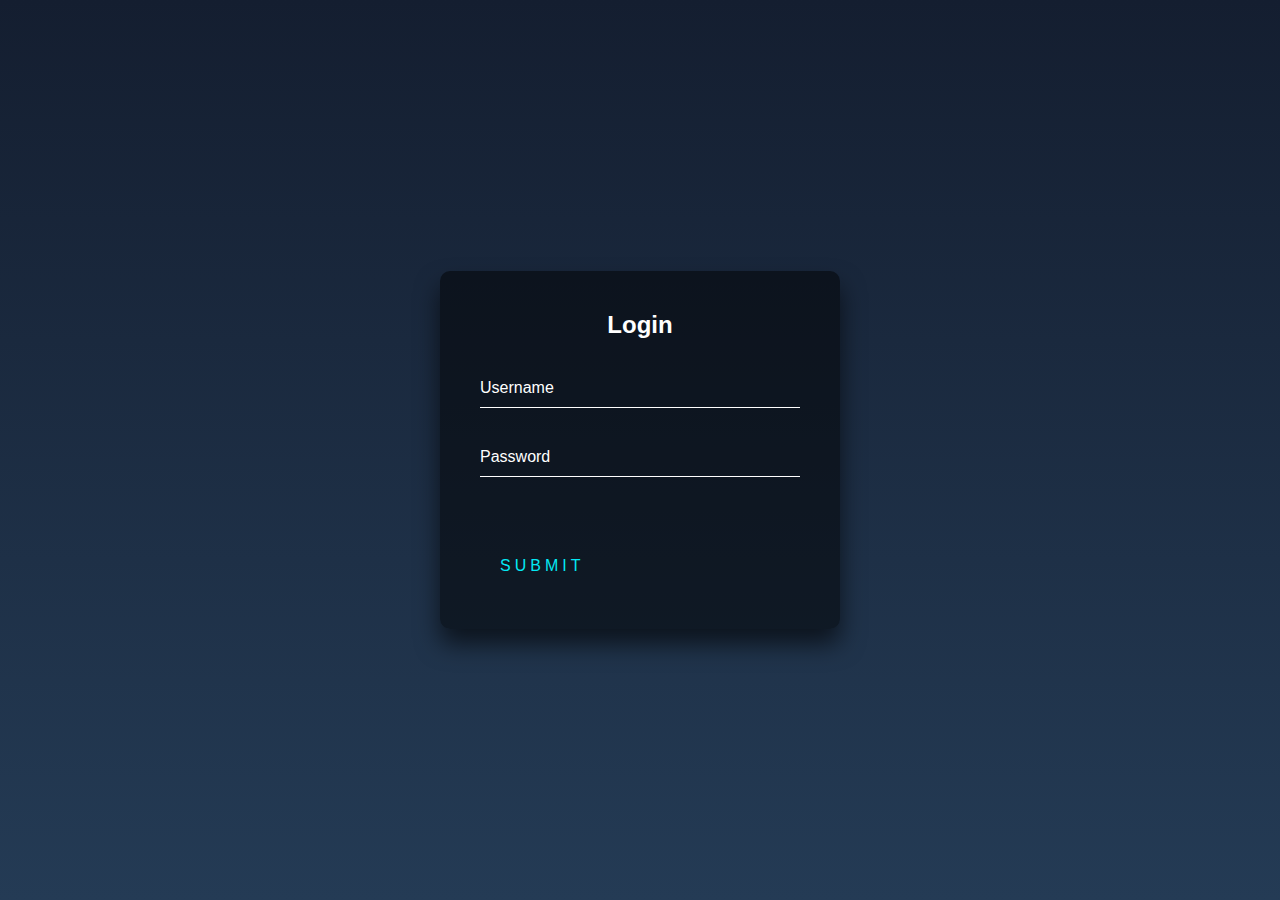
<file: Animated_Login_Form/index.html>
<!DOCTYPE html>
<html lang="en">
<head>
    <meta charset="UTF-8">
    <meta http-equiv="X-UA-Compatible" content="IE=edge">
    <meta name="viewport" content="width=device-width, initial-scale=1.0">
    <link rel="stylesheet" href="css/style.css">
    <title>Animated Login Form</title>
</head>
<body>
    <div class="login-box">  
        <h2>Login</h2>  
        <form>  
         <div class="user-box">  
          <input type="text" name="" required="">  
          <label>Username</label>  
         </div>  
         <div class="user-box">  
          <input type="password" name="" required="">  
          <label>Password</label>  
         </div>  
         <a href="#">  
          <span></span>  
          <span></span>  
          <span></span>  
          <span></span>  
          Submit  
         </a>  
        </form>  
       </div>  
</body>
</html>
</file>
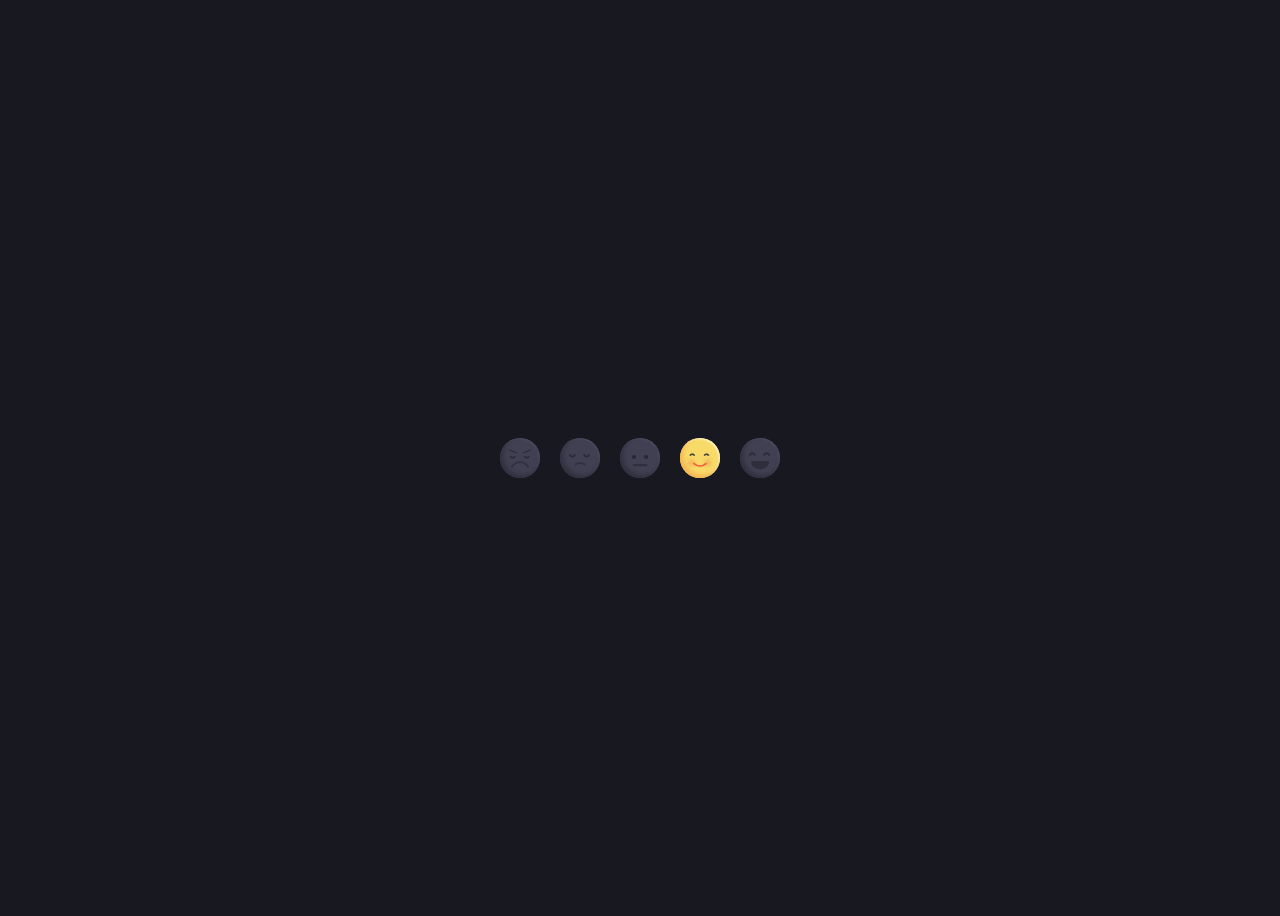
<file: Feedback_Reaction/index.html>
<!DOCTYPE html>
<html lang="en">
<head>
    <meta charset="UTF-8">
    <meta http-equiv="X-UA-Compatible" content="IE=edge">
    <meta name="viewport" content="width=device-width, initial-scale=1.0">
    <title>feedback</title>
    <link rel="stylesheet" href="css/style.css">
</head>
<body>
    <div class="feedback">  
        <label class="angry">  
          <input type="radio" value="1" name="feedback" />  
          <div>  
            <svg class="eye left">  
              <use xlink:href="#eye">  
            </svg>  
            <svg class="eye right">  
              <use xlink:href="#eye">  
            </svg>  
            <svg class="mouth">  
              <use xlink:href="#mouth">  
            </svg>  
          </div>  
        </label>  
        <label class="sad">  
          <input type="radio" value="2" name="feedback" />  
          <div>  
            <svg class="eye left">  
              <use xlink:href="#eye">  
            </svg>  
            <svg class="eye right">  
              <use xlink:href="#eye">  
            </svg>  
            <svg class="mouth">  
              <use xlink:href="#mouth">  
            </svg>  
          </div>  
        </label>  
        <label class="ok">  
          <input type="radio" value="3" name="feedback" />  
          <div></div>  
        </label>  
        <label class="good">  
          <input type="radio" value="4" name="feedback" checked />  
          <div>  
            <svg class="eye left">  
              <use xlink:href="#eye">  
            </svg>  
            <svg class="eye right">  
              <use xlink:href="#eye">  
            </svg>  
            <svg class="mouth">  
              <use xlink:href="#mouth">  
            </svg>  
          </div>  
        </label>  
        <label class="happy">  
          <input type="radio" value="5" name="feedback" />  
          <div>  
            <svg class="eye left">  
              <use xlink:href="#eye">  
            </svg>  
            <svg class="eye right">  
              <use xlink:href="#eye">  
            </svg>  
          </div>  
        </label>  
      </div>  
      <svg xmlns="http://www.w3.org/2000/svg" style="display: none;">  
        <symbol xmlns="http://www.w3.org/2000/svg" viewBox="0 0 7 4" id="eye">  
          <path d="M1,1 C1.83333333,2.16666667 2.66666667,2.75 3.5,2.75 C4.33333333,2.75 5.16666667,2.16666667 6,1"></path>  
        </symbol>  
        <symbol xmlns="http://www.w3.org/2000/svg" viewBox="0 0 18 7" id="mouth">  
          <path d="M1,5.5 C3.66666667,2.5 6.33333333,1 9,1 C11.6666667,1 14.3333333,2.5 17,5.5"></path>  
        </symbol>  
      </svg>  
</body>
</html>
</file>
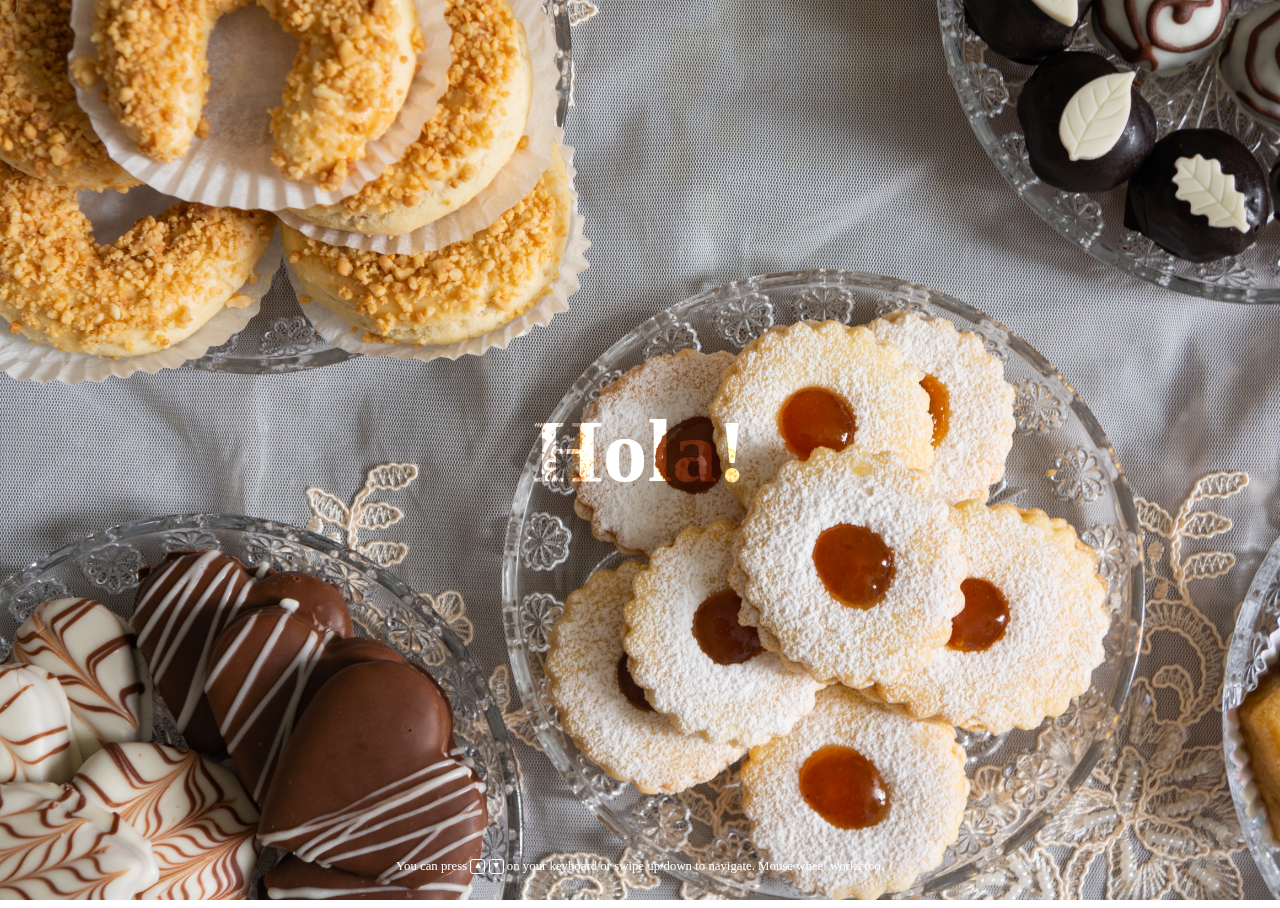
<file: Home_Page_Slider/index.html>
<!DOCTYPE html>  
 <html lang="en">  
  <head>  
   <meta charset="UTF-8" />  
   <meta http-equiv="X-UA-Compatible" content="IE=edge" />  
   <meta name="viewport" content="width=device-width, initial-scale=1.0" />  
   <title>Slider html </title>  
   <link rel="stylesheet" href="css/style.css" />  
  </head>  
  <body>  
   <div id="main">  
    <h1>Hola!</h1>  
    <div class="content">  
      <p>You can press <kbd>▲</kbd> <kbd>▼</kbd> on your keyboard or swipe up/down to navigate. Mouse wheel works too.</p></div>  
      <script src="https://cdnjs.cloudflare.com/ajax/libs/gsap/3.2.6/gsap.min.js"></script>  
      <script src="js/script.js"></script>  
  </body>  
 </html>
</file>
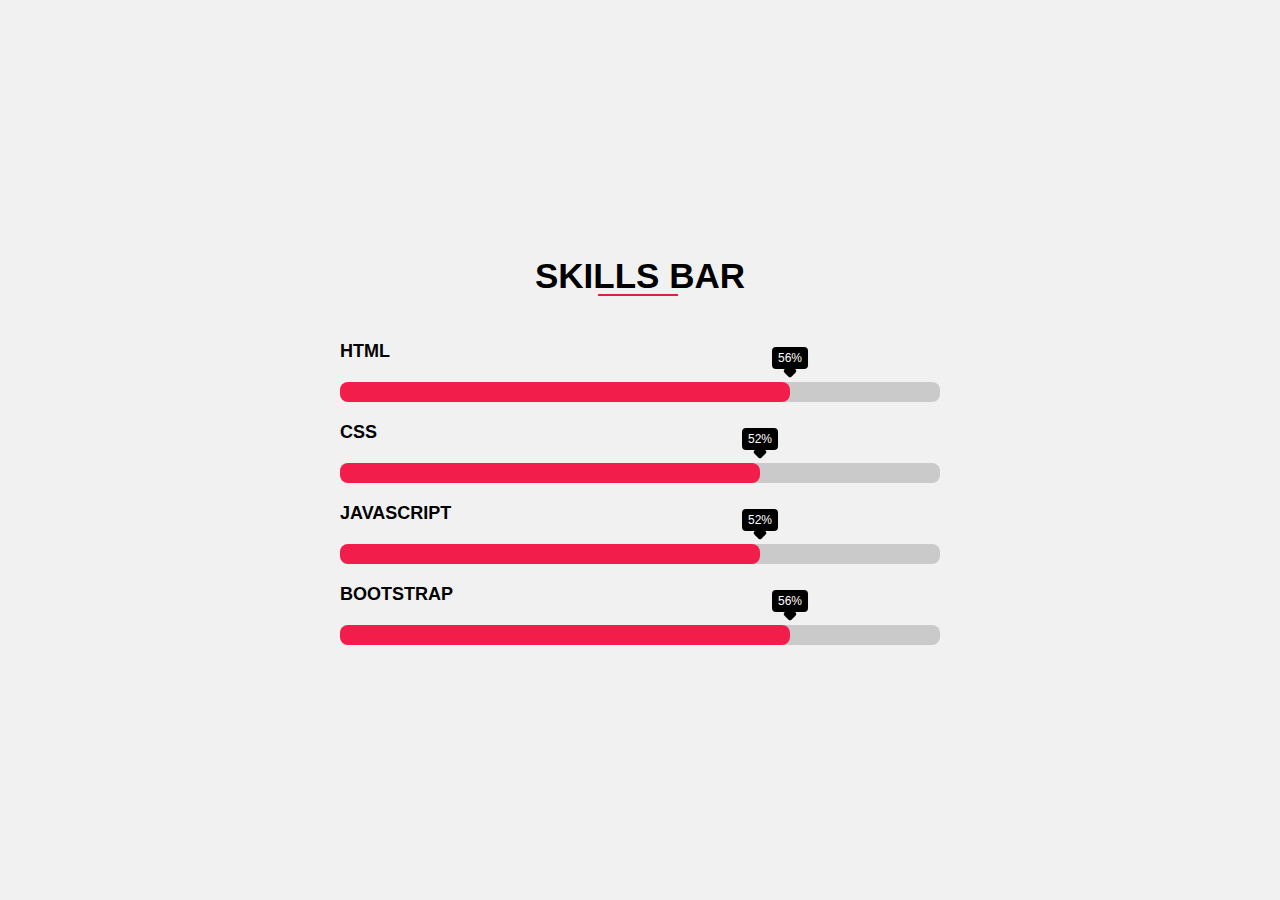
<file: Skill_Bar/index.html>
<!DOCTYPE html>
<html lang="en" dir="ltr">
  <head>
    <script src="https://cdnjs.cloudflare.com/ajax/libs/jquery/3.6.0/jquery.min.js" integrity="sha512-894YE6QWD5I59HgZOGReFYm4dnWc1Qt5NtvYSaNcOP+u1T9qYdvdihz0PPSiiqn/+/3e7Jo4EaG7TubfWGUrMQ==" crossorigin="anonymous" referrerpolicy="no-referrer"></script>
    <meta charset="utf-8">
    <title>Skill Bar</title>
    <link rel="stylesheet" href="css/style.css">
  </head>

  <body>
    <div class="skills">

        <div class="section-title text-center">
            <h1>Skills Bar</h1>
        </div>

        <div class="skill">
            <div class="skill-name">HTML</div>
            <div class="skill-bar">
                <div class="skill-per" per="75"></div>
            </div>
        </div>

        <div class="skill">
            <div class="skill-name">CSS</div>
            <div class="skill-bar">
                <div class="skill-per" per="70"></div>
            </div>
        </div>


        <div class="skill">
            <div class="skill-name">Javascript</div>
            <div class="skill-bar">
                <div class="skill-per" per="70"></div>
            </div>
        </div>

        <div class="skill">
            <div class="skill-name">Bootstrap</div>
            <div class="skill-bar">
                <div class="skill-per" per="75"></div>
            </div>
        </div>


    </div>
    <script>
        $('.skill-per').each(function () {
            var $this = $(this);
            var per = $this.attr('per');
            $this.css("width", per + '%');
            $({ animatedValue: 0 }).animate({ animatedValue: per }, {
                duration: 1000,
                step: function () {
                    $this.attr('per', Math.floor(this.animatedValue) + '%');

                },
                complete: function () {
                    $this.attr('per', Math.floor(this.animatedValue) + '%');

                }

            });
        });
    </script>

  </body>
</html>
</file>
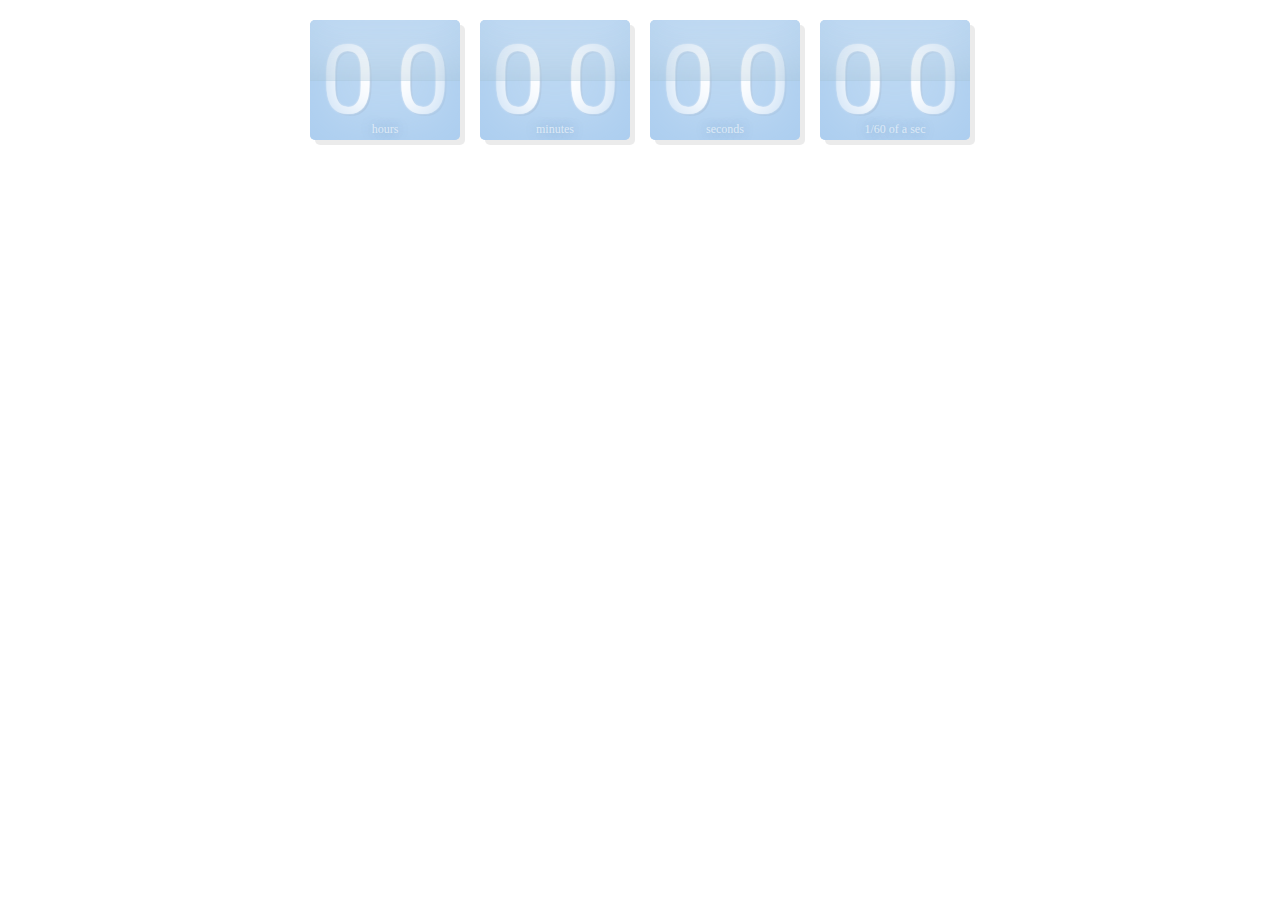
<file: Timer/index.html>
<!DOCTYPE html>
<html lang="en">
<head>
    <meta charset="UTF-8">
    <meta http-equiv="X-UA-Compatible" content="IE=edge">
    <meta name="viewport" content="width=device-width, initial-scale=1.0">
    <title>Timer</title>
    <link rel="stylesheet" href="css/style.css">
</head>
<body>
    <head>  
        <link href='https://fonts.googleapis.com/css?family=Roboto:400,100' rel='stylesheet' type='text/css'>  
       </head>  
       <div class="box-counter-container">  
        <div class="box-counter hours">  
       <ul class="ten">  
          <li>0</li>  
          <li>1</li>  
          <li>2</li>  
          <li>3</li>  
          <li>4</li>  
          <li>5</li>  
         </ul>  
         <ul class="unit">  
          <li>0</li>  
          <li>1</li>  
          <li>2</li>  
          <li>3</li>  
          <li>4</li>  
          <li>5</li>  
          <li>6</li>  
          <li>7</li>  
          <li>8</li>  
          <li>9</li>  
         </ul>  
         <label>hours</label>  
        </div>  
        <div class="box-counter minutes">  
       <ul class="ten">  
          <li>0</li>  
          <li>1</li>  
          <li>2</li>  
          <li>3</li>  
          <li>4</li>  
          <li>5</li>  
         </ul>  
         <ul class="unit">  
          <li>0</li>  
          <li>1</li>  
          <li>2</li>  
          <li>3</li>  
          <li>4</li>  
          <li>5</li>  
          <li>6</li>  
          <li>7</li>  
          <li>8</li>  
          <li>9</li>  
         </ul>  
         <label>minutes</label>  
        </div>  
        <div class="box-counter seconds">  
         <ul class="ten">  
          <li>0</li>  
          <li>1</li>  
          <li>2</li>  
          <li>3</li>  
          <li>4</li>  
          <li>5</li>  
         </ul>  
         <ul class="unit">  
          <li>0</li>  
          <li>1</li>  
          <li>2</li>  
          <li>3</li>  
          <li>4</li>  
          <li>5</li>  
          <li>6</li>  
          <li>7</li>  
          <li>8</li>  
          <li>9</li>  
         </ul>  
         <label>seconds</label>  
        </div>  
         <div class="box-counter one-sixtieth-second">  
         <ul class="ten">  
          <li>0</li>  
          <li>1</li>  
          <li>2</li>  
          <li>3</li>  
          <li>4</li>  
          <li>5</li>  
         </ul>  
         <ul class="unit">  
          <li>0</li>  
          <li>1</li>  
          <li>2</li>  
          <li>3</li>  
          <li>4</li>  
          <li>5</li>  
          <li>6</li>  
          <li>7</li>  
          <li>8</li>  
          <li>9</li>  
         </ul>  
          <label>1/60 of a sec</label>  
        </div>  
       </div>  
</body>
</html>
</file>
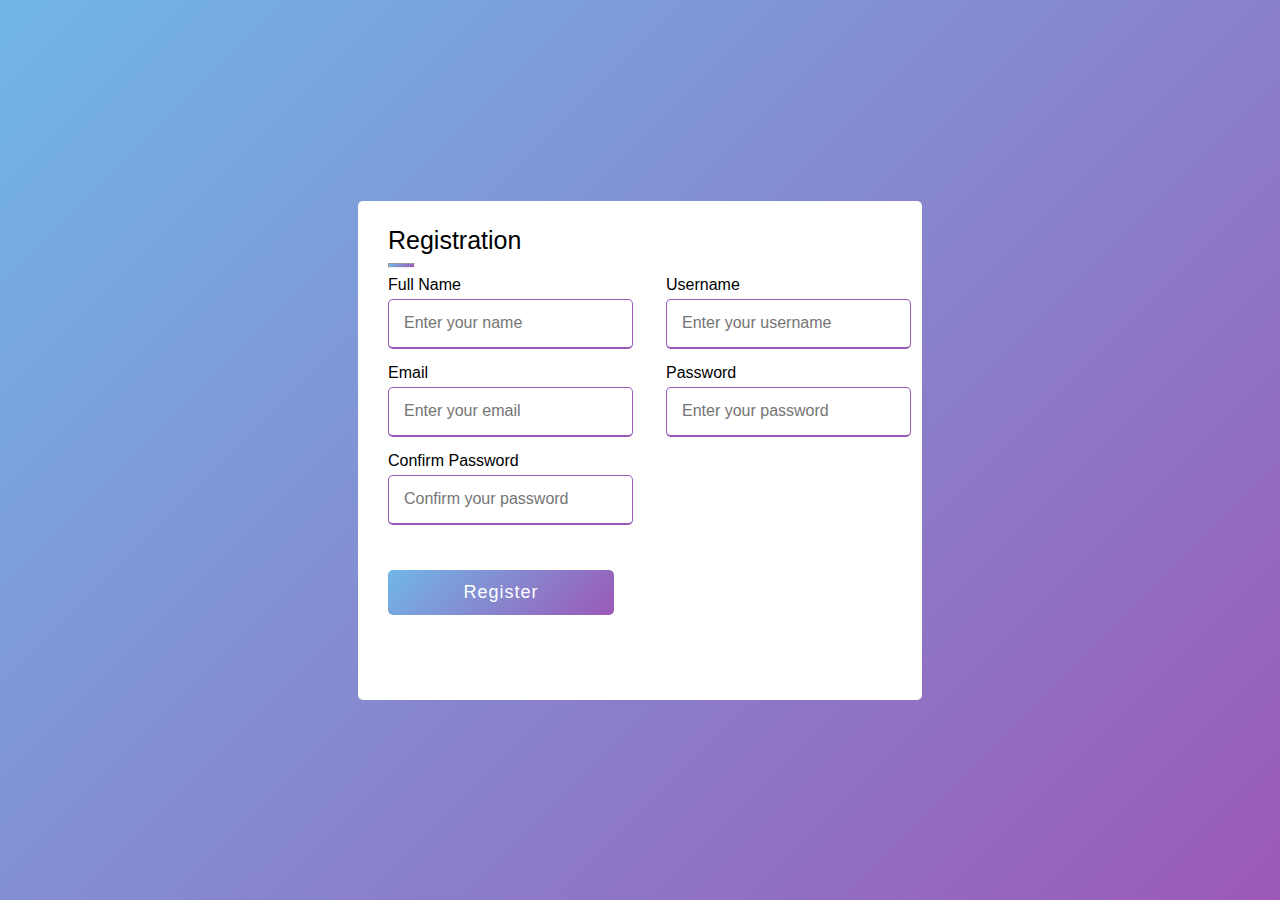
<file: Registration_Form/registration.html>
<!DOCTYPE html>
<html lang="en" dir="ltr">

<head>
    <meta charset="UTF-8" />
    <meta http-equiv="X-UA-Compatible" content="IE=edge" />
    <meta name="viewport" content="width=device-width, initial-scale=1.0" />
    <title>Registration Page</title>
</head>

<body style="
      margin: 0;
      padding: 0;
      box-sizing: border-box;
      font-family: 'Poppins', sans-serif;
      display: flex;
      height: 100vh;
      justify-content: center;
      align-items: center;
      padding: 10px;
      background: linear-gradient(135deg, #71b7e6, #9b59b6);
    ">
    <div class="container" style="
        max-width: 40%;
        width: 100%;
        background: #fff;
        padding: 25px 30px;
        border-radius: 5px;
       
       
      ">
        <div class="title" style="font-size: 25px; font-weight: 500">
            Registration
        </div>
        <hr style="
          width: 5%;
          height: 3px;
          text-align: left;
          margin-left: 0;
          background: linear-gradient(135deg, #71b7e6, #9b59b6);
        " />

        <form action="#">
            <div class="user-details" style="
            display: flex;
            flex-wrap: wrap;
            justify-content: space-between;
            margin: 20px - 12px 0;
          ">
                <div class="input-box" style="width: calc(100% / 2-20px); margin-bottom: 15px">
                    <span class="details" style="font-weight: 500; margin-bottom: 5px; display: block">Full Name</span>
                    <input style="
                height: 45px;
                width: 100%;
                outline: none;
                border-radius: 5px;
                border: 1px solid #ccc;
                padding-left: 15px;
                font-size: 16px;
                border-bottom-width: 2px;
                border-color: #9b59b6;
                transition: all 0.3s ease;
              " type="text" placeholder="Enter your name" required />
                </div>
                <div class="input-box" style="width: calc(100% / 2-20px); margin-bottom: 15px">
                    <span class="details" style="font-weight: 500; margin-bottom: 5px; display: block">Username</span>
                    <input style="
                height: 45px;
                width: 100%;
                outline: none;
                border-radius: 5px;
                border: 1px solid #ccc;
                padding-left: 15px;
                font-size: 16px;
                border-bottom-width: 2px;
                border-color: #9b59b6;
                transition: all 0.3s ease;
              " type="text" placeholder="Enter your username" required />
                </div>
                <div class="input-box" style="width: calc(100% / 2-20px); margin-bottom: 15px">
                    <span class="details" style="font-weight: 500; margin-bottom: 5px; display: block">Email</span>
                    <input style="
              height: 45px;
              width: 100%;
              outline: none;
              border-radius: 5px;
              border: 1px solid #ccc;
              padding-left: 15px;
              font-size: 16px;
              border-bottom-width: 2px;
              border-color: #9b59b6;
              transition: all 0.3s ease;
            " type="text" placeholder="Enter your email" required />
                </div>
                <div class="input-box" style="width: calc(100% / 2-20px); margin-bottom: 15px">
                    <span class="details" style="font-weight: 500; margin-bottom: 5px; display: block">Password</span>
                    <input style="
            height: 45px;
            width: 100%;
            outline: none;
            border-radius: 5px;
            border: 1px solid #ccc;
            padding-left: 15px;
            font-size: 16px;
            border-bottom-width: 2px;
            border-color: #9b59b6;
            transition: all 0.3s ease;
          " type="text" placeholder="Enter your password" required />
                </div>
                <div class="input-box" style="width: calc(100% / 2-20px); margin-bottom: 15px">
                    <span class="details" style="font-weight: 500; margin-bottom: 5px; display: block">Confirm
                        Password</span>
                    <input style="
          height: 45px;
          width: 100%;
          outline: none;
          border-radius: 5px;
          border: 1px solid #ccc;
          padding-left: 15px;
          font-size: 16px;
          border-bottom-width: 2px;
          border-color: #9b59b6;
          transition: all 0.3s ease;
        " type="text" placeholder="Confirm your password" required />
                    <div class="button" style="height: 45px;
        margin: 45px 0;
       
        ;">
                        <input style="height: 100%;
         width: 100%;outline: none;
        color: #fff;
        background: linear-gradient(135deg, #71b7e6, #9b59b6);
          border: none;
          font-size: 18px;
          font-weight: 500;
          letter-spacing: 1px;
          border-radius: 5px;

          " type="submit" value="Register" />
                    </div>
                </div>

        </form>
    </div>
</body>

</html>
</file>
<file: Animated_Login_Form/css/style.css>
html {  
    height: 100%;  
   }  
   body {  
    margin:0;  
    padding:0;  
    font-family: sans-serif;  
    background: linear-gradient(#141e30, #243b55);  
   }  
   .login-box {  
    position: absolute;  
    top: 50%;  
    left: 50%;  
    width: 400px;  
    padding: 40px;  
    transform: translate(-50%, -50%);  
    background: rgba(0,0,0,.5);  
    box-sizing: border-box;  
    box-shadow: 0 15px 25px rgba(0,0,0,.6);  
    border-radius: 10px;  
   }  
   .login-box h2 {  
    margin: 0 0 30px;  
    padding: 0;  
    color: #fff;  
    text-align: center;  
   }  
   .login-box .user-box {  
    position: relative;  
   }  
   .login-box .user-box input {  
    width: 100%;  
    padding: 10px 0;  
    font-size: 16px;  
    color: #fff;  
    margin-bottom: 30px;  
    border: none;  
    border-bottom: 1px solid #fff;  
    outline: none;  
    background: transparent;  
   }  
   .login-box .user-box label {  
    position: absolute;  
    top:0;  
    left: 0;  
    padding: 10px 0;  
    font-size: 16px;  
    color: #fff;  
    pointer-events: none;  
    transition: .5s;  
   }  
   .login-box .user-box input:focus ~ label,  
   .login-box .user-box input:valid ~ label {  
    top: -20px;  
    left: 0;  
    color: #03e9f4;  
    font-size: 12px;  
   }  
   .login-box form a {  
    position: relative;  
    display: inline-block;  
    padding: 10px 20px;  
    color: #03e9f4;  
    font-size: 16px;  
    text-decoration: none;  
    text-transform: uppercase;  
    overflow: hidden;  
    transition: .5s;  
    margin-top: 40px;  
    letter-spacing: 4px  
   }  
   .login-box a:hover {  
    background: #03e9f4;  
    color: #fff;  
    border-radius: 5px;  
    box-shadow: 0 0 5px #03e9f4,  
          0 0 25px #03e9f4,  
          0 0 50px #03e9f4,  
          0 0 100px #03e9f4;  
   }  
   .login-box a span {  
    position: absolute;  
    display: block;  
   }  
   .login-box a span:nth-child(1) {  
    top: 0;  
    left: -100%;  
    width: 100%;  
    height: 2px;  
    background: linear-gradient(90deg, transparent, #03e9f4);  
    animation: btn-anim1 1s linear infinite;  
   }  
   @keyframes btn-anim1 {  
    0% {  
     left: -100%;  
    }  
    50%,100% {  
     left: 100%;  
    }  
   }  
   .login-box a span:nth-child(2) {  
    top: -100%;  
    right: 0;  
    width: 2px;  
    height: 100%;  
    background: linear-gradient(180deg, transparent, #03e9f4);  
    animation: btn-anim2 1s linear infinite;  
    animation-delay: .25s  
   }  
   @keyframes btn-anim2 {  
    0% {  
     top: -100%;  
    }  
    50%,100% {  
     top: 100%;  
    }  
   }  
   .login-box a span:nth-child(3) {  
    bottom: 0;  
    right: -100%;  
    width: 100%;  
    height: 2px;  
    background: linear-gradient(270deg, transparent, #03e9f4);  
    animation: btn-anim3 1s linear infinite;  
    animation-delay: .5s  
   }  
   @keyframes btn-anim3 {  
    0% {  
     right: -100%;  
    }  
    50%,100% {  
     right: 100%;  
    }  
   }  
   .login-box a span:nth-child(4) {  
    bottom: -100%;  
    left: 0;  
    width: 2px;  
    height: 100%;  
    background: linear-gradient(360deg, transparent, #03e9f4);  
    animation: btn-anim4 1s linear infinite;  
    animation-delay: .75s  
   }  
   @keyframes btn-anim4 {  
    0% {  
     bottom: -100%;  
    }  
    50%,100% {  
     bottom: 100%;  
    }  
   }
</file>
<file: Feedback_Reaction/css/style.css>
.feedback {  
    --normal: #414052;  
    --normal-shadow: #313140;  
    --normal-shadow-top: #4c4b60;  
    --normal-mouth: #2e2e3d;  
    --normal-eye: #282734;  
    --active: #f8da69;  
    --active-shadow: #f4b555;  
    --active-shadow-top: #fff6d3;  
    --active-mouth: #f05136;  
    --active-eye: #313036;  
    --active-tear: #76b5e7;  
    --active-shadow-angry: #e94f1d;  
    --hover: #454456;  
    --hover-shadow-top: #59586b;  
    margin: 0;  
    padding: 0;  
    list-style: none;  
    display: flex;  
}  
.feedback label {  
    position: relative;  
    transition: transform 0.3s;  
    cursor: pointer;  
}  
.feedback label:not(:last-child) {  
    margin-right: 20px;  
}  
.feedback label input {  
    appearance: none;  
    outline: none;  
    border: none;  
    display: block;  
    position: absolute;  
    width: 40px;  
    height: 40px;  
    left: 0;  
    top: 0;  
    margin: 0;  
    padding: 0;  
    border-radius: 50%;  
    background: var(--sb, var(--normal));  
    box-shadow: inset 3px -3px 4px var(--sh, var(--normal-shadow)), inset -1px 1px 2px var(--sht, var(--normal-shadow-top));  
    transition: background 0.4s, box-shadow 0.4s, transform 0.3s;  
    -webkit-tap-highlight-color: transparent;  
}  
.feedback label div {  
    width: 40px;  
    height: 40px;  
    position: relative;  
    transform: perspective(240px) translateZ(4px);  
}  
.feedback label div svg, .feedback label div:before, .feedback label div:after {  
    display: block;  
    position: absolute;  
    left: var(--l, 9px);  
    top: var(--t, 13px);  
    width: var(--w, 8px);  
    height: var(--h, 1px);  
    transform: rotate(var(--r, 0deg)) scale(var(--sc, 1)) translateZ(0);  
}  
.feedback label div svg {  
    fill: none;  
    stroke: var(--s);  
    stroke-width: 1.5px;  
    stroke-linecap: round;  
    stroke-linejoin: round;  
    transition: stroke 0.4s;  
}  
.feedback label div svg.eye {  
    --s: var(--e, var(--normal-eye));  
    --t: 17px;  
    --w: 7px;  
    --h: 4px;  
}  
.feedback label div svg.eye.right {  
    --l: 23px;  
}  
.feedback label div svg.mouth {  
    --s: var(--m, var(--normal-mouth));  
    --l: 11px;  
    --t: 23px;  
    --w: 18px;  
    --h: 7px;  
}  
.feedback label div:before, .feedback label div:after {  
    content: "";  
    z-index: var(--zi, 1);  
    border-radius: var(--br, 1px);  
    background: var(--b, var(--e, var(--normal-eye)));  
    transition: background 0.4s;  
}  
.feedback label.angry {  
    --step-1-rx: -24deg;  
    --step-1-ry: 20deg;  
    --step-2-rx: -24deg;  
    --step-2-ry: -20deg;  
}  
.feedback label.angry div:before {  
    --r: 20deg;  
}  
.feedback label.angry div:after {  
    --l: 23px;  
    --r: -20deg;  
}  
.feedback label.angry div svg.eye {  
    stroke-dasharray: 4.55;  
    stroke-dashoffset: 8.15;  
}  
.feedback label.angry input:checked {  
    animation: angry 1s linear;  
}  
.feedback label.angry input:checked + div:before {  
    --middle-y: -2px;  
    --middle-r: 22deg;  
    animation: toggle 0.8s linear forwards;  
}  
.feedback label.angry input:checked + div:after {  
    --middle-y: 1px;  
    --middle-r: -18deg;  
    animation: toggle 0.8s linear forwards;  
}  
.feedback label.sad {  
    --step-1-rx: 20deg;  
    --step-1-ry: -12deg;  
    --step-2-rx: -18deg;  
    --step-2-ry: 14deg;  
}  
.feedback label.sad div:before, .feedback label.sad div:after {  
    --b: var(--active-tear);  
    --sc: 0;  
    --w: 5px;  
    --h: 5px;  
    --t: 15px;  
    --br: 50%;  
}  
.feedback label.sad div:after {  
    --l: 25px;  
}  
.feedback label.sad div svg.eye {  
    --t: 16px;  
}  
.feedback label.sad div svg.mouth {  
    --t: 24px;  
    stroke-dasharray: 9.5;  
    stroke-dashoffset: 33.25;  
}  
.feedback label.sad input:checked + div:before, .feedback label.sad input:checked + div:after {  
    animation: tear 0.6s linear forwards;  
}  
.feedback label.ok {  
    --step-1-rx: 4deg;  
    --step-1-ry: -22deg;  
    --step-1-rz: 6deg;  
    --step-2-rx: 4deg;  
    --step-2-ry: 22deg;  
    --step-2-rz: -6deg;  
}  
.feedback label.ok div:before {  
    --l: 12px;  
    --t: 17px;  
    --h: 4px;  
    --w: 4px;  
    --br: 50%;  
    box-shadow: 12px 0 0 var(--e, var(--normal-eye));  
}  
.feedback label.ok div:after {  
    --l: 13px;  
    --t: 26px;  
    --w: 14px;  
    --h: 2px;  
    --br: 1px;  
    --b: var(--m, var(--normal-mouth));  
}  
.feedback label.ok input:checked + div:before {  
    --middle-s-y: 0.35;  
    animation: toggle 0.2s linear forwards;  
}  
.feedback label.ok input:checked + div:after {  
    --middle-s-x: 0.5;  
    animation: toggle 0.7s linear forwards;  
}  
.feedback label.good {  
    --step-1-rx: -14deg;  
    --step-1-rz: 10deg;  
    --step-2-rx: 10deg;  
    --step-2-rz: -8deg;  
}  
.feedback label.good div:before {  
    --b: var(--m, var(--normal-mouth));  
    --w: 5px;  
    --h: 5px;  
    --br: 50%;  
    --t: 22px;  
    --zi: 0;  
    opacity: 0.5;  
    box-shadow: 16px 0 0 var(--b);  
    filter: blur(2px);  
}  
.feedback label.good div:after {  
    --sc: 0;  
}  
.feedback label.good div svg.eye {  
    --t: 15px;  
    --sc: -1;  
    stroke-dasharray: 4.55;  
    stroke-dashoffset: 8.15;  
}  
.feedback label.good div svg.mouth {  
    --t: 22px;  
    --sc: -1;  
    stroke-dasharray: 13.3;  
    stroke-dashoffset: 23.75;  
}  
.feedback label.good input:checked + div svg.mouth {  
    --middle-y: 1px;  
    --middle-s: -1;  
    animation: toggle 0.8s linear forwards;  
}  
.feedback label.happy div {  
    --step-1-rx: 18deg;  
    --step-1-ry: 24deg;  
    --step-2-rx: 18deg;  
    --step-2-ry: -24deg;  
}  
.feedback label.happy div:before {  
    --sc: 0;  
}  
.feedback label.happy div:after {  
    --b: var(--m, var(--normal-mouth));  
    --l: 11px;  
    --t: 23px;  
    --w: 18px;  
    --h: 8px;  
    --br: 0 0 8px 8px;  
}  
.feedback label.happy div svg.eye {  
    --t: 14px;  
    --sc: -1;  
}  
.feedback label.happy input:checked + div:after {  
    --middle-s-x: 0.95;  
    --middle-s-y: 0.75;  
    animation: toggle 0.8s linear forwards;  
}  
.feedback label input:checked {  
    --sb: var(--active);  
    --sh: var(--active-shadow);  
    --sht: var(--active-shadow-top);  
}  
.feedback label input:checked + div {  
    --m: var(--active-mouth);  
    --e: var(--active-eye);  
    animation: shake 0.8s linear forwards;  
}  
.feedback label input:not(:checked):hover {  
    --sb: var(--hover);  
    --sht: var(--hover-shadow-top);  
}  
.feedback label input:not(:checked):active {  
    transform: scale(0.925);  
}  
.feedback label input:not(:checked):active + div {  
    transform: scale(0.925);  
}  
.feedback label:hover {  
    transform: scale(1.08);  
}  
@keyframes shake {  
    30% {  
         transform: perspective(240px) rotateX(var(--step-1-rx, 0deg)) rotateY(var(--step-1-ry, 0deg)) rotateZ(var(--step-1-rz, 0deg)) translateZ(10px);  
   }  
    60% {  
         transform: perspective(240px) rotateX(var(--step-2-rx, 0deg)) rotateY(var(--step-2-ry, 0deg)) rotateZ(var(--step-2-rz, 0deg)) translateZ(10px);  
   }  
    100% {  
         transform: perspective(240px) translateZ(4px);  
   }  
}  
@keyframes tear {  
    0% {  
         opacity: 0;  
         transform: translateY(-2px) scale(0) translateZ(0);  
   }  
    50% {  
         transform: translateY(12px) scale(0.6, 1.2) translateZ(0);  
   }  
    20%, 80% {  
         opacity: 1;  
   }  
    100% {  
         opacity: 0;  
         transform: translateY(24px) translateX(4px) rotateZ(-30deg) scale(0.7, 1.1) translateZ(0);  
   }  
}  
@keyframes toggle {  
    50% {  
         transform: translateY(var(--middle-y, 0)) scale(var(--middle-s-x, var(--middle-s, 1)), var(--middle-s-y, var(--middle-s, 1))) rotate(var(--middle-r, 0deg));  
   }  
}  
@keyframes angry {  
    40% {  
         background: var(--active);  
   }  
    45% {  
         box-shadow: inset 3px -3px 4px var(--active-shadow), inset 0 8px 10px var(--active-shadow-angry);  
   }  
}  
html {  
    box-sizing: border-box;  
    -webkit-font-smoothing: antialiased;  
}  
* {  
    box-sizing: inherit;  
}  
*:before, *:after {  
    box-sizing: inherit;  
}  
body {  
    min-height: 100vh;  
    display: flex;  
    font-family: 'Inter', Arial;  
    justify-content: center;  
    align-items: center;  
    background: #181820;  
}  
body .twitter {  
    position: fixed;  
    display: block;  
    right: 12px;  
    bottom: 12px;  
}  
body .twitter svg {  
    width: 32px;  
    height: 32px;  
    fill: #1da1f2;  
}
</file>
<file: Home_Page_Slider/css/style.css>
html, body {  
    padding: 0;  
    margin: 0;  
    overflow: hidden;  
    font-family: "Sen";  
}  
* {  
    box-sizing: border-box;  
    outline: none;  
    -webkit-tap-highlight-color: transparent;  
    cursor: none;  
    user-select: none;  
    -webkit-user-drag: none;  
}  
#main {  
    display: flex;  
}  
#main .part {  
    flex: 1;  
}  
#main .part .section {  
    width: 100%;  
    height: 100vh;  
    position: relative;  
    overflow: hidden;  
}  
#main .part .section img {  
    width: 100vw;  
    height: 100vh;  
    object-fit: cover;  
    position: absolute;  
    left: var(--x);  
    pointer-events: none;  
}  
.cursor {  
    width: var(--size);  
    height: var(--size);  
    border-radius: 50%;  
    background: white;  
    position: absolute;  
    z-index: 999;  
    pointer-events: none;  
    mix-blend-mode: difference;  
}  
.cursor-f {  
    width: var(--size);  
    height: var(--size);  
    position: absolute;  
    top: 0;  
    left: 0;  
    background-image: url("data:image/svg+xml,%3Csvg width='47' height='47' viewBox='0 0 47 47' fill='none' xmlns='http://www.w3.org/2000/svg'%3E%3Cpath d='M42.4202 42.4202C38.8403 46 33.3594 46 23.5 46C13.6406 46 8.15966 46 4.57983 42.4202C1 38.8403 1 33.3594 1 23.5C1 13.6406 1 8.15966 4.57983 4.57983C8.15966 1 13.6406 1 23.5 1C33.3594 1 38.8403 1 42.4202 4.57983C46 8.15966 46 13.6406 46 23.5C46 33.3594 46 38.8403 42.4202 42.4202Z' stroke='white'/%3E%3C/svg%3E%0A");  
    background-size: cover;  
    mix-blend-mode: difference;  
    pointer-events: none;  
    opacity: .5;  
}  
.buttons {  
    position: absolute;  
    right: 25px;  
    top: 50%;  
    transform: translateY(-50%);  
    z-index: 99;  
}  
.buttons button {  
    border: none;  
    background-size: contain;  
    background: url("data:image/svg+xml,%3Csvg width='10' height='29' viewBox='0 0 10 29' fill='none' xmlns='http://www.w3.org/2000/svg'%3E%3Cpath d='M9 0V27L1 17.4857' stroke='white' stroke-width='2' /%3E%3C/svg%3E%0A") no-repeat;  
    background-position: center;  
    width: 10px;  
    height: 30px;  
    display: block;  
    margin: 20px 0;  
    padding: 0 15px;  
    transition-duration: .6s;  
}  
.buttons button.next {  
    transform: scaleY(-1);  
}  
.buttons button.prev:active {  
    transform: translateY(8px);  
}  
.buttons button.next:active {  
    transform: scaleY(-1) translateY(8px);  
}  
h1 {  
    position: absolute;  
    top: 50%;  
    transform: translateY(-50%);  
    left: 0;  
    right: 0;  
    margin: auto;  
    z-index: 99;  
    color: white;  
    text-align: center;  
    font-size: 5.6em;  
    mix-blend-mode: overlay;  
    pointer-events: none;  
}  
.content {  
    width: 90%;  
    position: absolute;  
    bottom: 20px;  
    text-align: center;  
    left: 0;  
    right: 0;  
    margin: auto;  
    color: white;  
    z-index: 99;  
    font-size: .8em;  
}  
.content p {  
    margin: .5em auto;  
}  
.content kbd {  
    width: 15px;  
    height: 15px;  
    border: 1px solid white;  
    display: inline-block;  
    border-radius: 3px;  
    font-size: .9em;  
    vertical-align: text-top;  
}  
.content a {  
    color: rgba(227,227,227,0.78);  
    text-decoration: none;  
    border-bottom: 1px solid currentColor;  
}  
.content a:hover {  
    padding-bottom: 1px;  
}
</file>
<file: Skill_Bar/css/style.css>
body{
    margin: 0;
    padding: 0;
    font-family: 'open sans',sans-serif;
    min-height: 100vh;
    display: flex;
    align-items: center;
    justify-content: center;
    background: #f1f1f1;
}
.skills{
    width: 100%;
    max-width: 600px;
    padding: 0 20px;
}
.section-title {
    flex: 0 0 100%;
    max-width: 100%;
    margin-bottom: 40px;
}
.section-title h1{
    display: inline-block;
    font-size: 35px;
    text-transform: uppercase;
    font-weight: 700;
    color: #000000;
    margin: 0 0 5px;
    position: relative;
}
.section-title h1:before{
    content: '';
    left: 0;
    position: absolute;
    height: 2px;
    right: 32%;
    background-color: rgb(216, 37, 61);
    bottom: 0px;
}
.skills .section-title h1:before{
    left: 30%;
}
.text-center{
    text-align: center;
}
.skill-name{
    font-size: 18px;
    font-weight: 700;
    text-transform: uppercase;
    margin: 20px 0;
}
.skill-bar{
    height: 20px;
    background: #cacaca;
    border-radius: 8px;

}
.skill-per{
    height: 20px;
    background-color: rgb(243, 29, 75);
    border-radius: 8px;
    width: 0;
    transition: 1s linear;
    position: relative;
}
.skill-per::before{
    content: attr(per);
    position: absolute;
    padding: 4px 6px;
    background-color: #000;
    color: #fff;
    font-size: 12px;
    border-radius: 4px;
    top: -35px;
    right: 0;
    transform: translateX(50%);
}
.skill-per::after{
    content: '';
    position: absolute;
    width: 10px;
    height: 10px;
    background-color: #000;
    border-radius: 2px;
    top: -16px;
    right: 0;
    transform: translateX(50%) rotate(45deg);
}
</file>
<file: Timer/css/style.css>
body { margin-top: 20px; }  
 .box-counter-container {  
  margin: 0 auto;  
  text-align: center;  
  width: 680px;  
 }  
 .box-counter {   
  position: relative;  
  float: left;  
  margin: 0 10px;  
  padding: 0;  
  width: 150px;  
  height: 120px;  
  border-radius: 5px;  
  background: #abcdef;  
  box-shadow: 5px 5px 0px rgba(0,0,0,0.08);  
  overflow: hidden;  
 }  
 .box-counter:before {   
  content: "";  
  position: absolute;  
  top: 0;  
  left: 0;  
  width: 100%;  
  height: 100%;  
  border-radius: 5px;  
  background: rgba(255,255,255,0.2);  
  box-shadow: inset 0px 0px 50px 10px #ABCDEF;  
  z-index: 999;  
 }  
 .box-counter:after {   
  content: "";  
  position: absolute;  
  top: 0;  
  left: 0;  
  width: 100%;  
  height: 50%;  
  border-radius: 5px 5px 0px 0px;  
  background: rgba(255,255,255,0.2);  
  box-shadow: inset 0px -50px 70px -50px rgba(100,150,180,0.35);  
  border-bottom: 1px solid rgba(100,150,180,0.22);  
  z-index: 1000;  
 }  
 .box-counter ul {   
  padding: 0;  
  margin: 0;  
  list-style: none;  
  position: absolute;  
  top: 0;  
  width: 50%;  
  height: 100%;  
  color: #FFF;  
  text-align: center;  
  line-height: 120px;  
  font-family: Roboto;  
  font-size: 6em;  
  text-shadow: 0px 0px 2px rgba(255,255,255,1), 2px 2px 0px rgba(0,0,0,0.08);  
 }  
 .unit { right: 0; }  
 .ten { left: 0; }  
 .one-sixtieth-second .ten {  
  -webkit-animation: ten 1s cubic-bezier(1, 0, 0, 1) infinite;  
  -moz-animation:  ten 1s cubic-bezier(1, 0, 0, 1) infinite;  
  -o-animation:   ten 1s cubic-bezier(1, 0, 0, 1) infinite;  
  animation:     ten 1s cubic-bezier(1, 0, 0, 1) infinite;  
 }  
 .one-sixtieth-second .unit {  
  -webkit-animation: unit 0.6s linear infinite;  
  -moz-animation:  unit 0.6s linear infinite;  
  -o-animation:   unit 0.6s linear infinite;  
  animation:     unit 0.6s linear infinite;  
 }  
 .seconds .ten {  
  -webkit-animation: ten 60s cubic-bezier(1, 0, 0, 1) 4.5s infinite;  
  -moz-animation:  ten 60s cubic-bezier(1, 0, 0, 1) 4.5s infinite;  
  -o-animation:   ten 60s cubic-bezier(1, 0, 0, 1) 4.5s infinite;  
  animation:     ten 60s cubic-bezier(1, 0, 0, 1) 4.5s infinite;  
 }  
 .seconds .unit {  
  -webkit-animation: unit 10s cubic-bezier(1, 0, 0, 1) infinite;  
  -moz-animation:  unit 10s cubic-bezier(1, 0, 0, 1) infinite;  
  -o-animation:   unit 10s cubic-bezier(1, 0, 0, 1) infinite;  
  animation:     unit 10s cubic-bezier(1, 0, 0, 1) infinite;  
 }  
 .minutes .ten {  
  -webkit-animation: ten 3600s cubic-bezier(1, 0, 0, 1) infinite;  
  -moz-animation:  ten 3600s cubic-bezier(1, 0, 0, 1) infinite;  
  -o-animation:   ten 3600s cubic-bezier(1, 0, 0, 1) infinite;  
  animation:     ten 3600s cubic-bezier(1, 0, 0, 1) infinite;  
 }  
 .minutes .unit {  
  -webkit-animation: unit 600s cubic-bezier(1, 0, 0, 1) 30s infinite;  
  -moz-animation:  unit 600s cubic-bezier(1, 0, 0, 1) 30s infinite;  
  -o-animation:   unit 600s cubic-bezier(1, 0, 0, 1) 30s infinite;  
  animation:     unit 600s cubic-bezier(1, 0, 0, 1) 30s infinite;  
 }  
 .hours .ten {  
  -webkit-animation: ten 216000s cubic-bezier(1, 0, 0, 1) infinite;  
  -moz-animation:  ten 216000s cubic-bezier(1, 0, 0, 1) infinite;  
  -o-animation:   ten 216000s cubic-bezier(1, 0, 0, 1) infinite;  
  animation:     ten 216000s cubic-bezier(1, 0, 0, 1) infinite;  
 }  
 .hours .unit {  
  -webkit-animation: unit 36000s cubic-bezier(1, 0, 0, 1) 30s infinite;  
  -moz-animation:  unit 36000s cubic-bezier(1, 0, 0, 1) 30s infinite;  
  -o-animation:   unit 36000s cubic-bezier(1, 0, 0, 1) 30s infinite;  
  animation:     unit 36000s cubic-bezier(1, 0, 0, 1) 30s infinite;  
 }  
 @-webkit-keyframes unit {   
  10% { transform: translateY(-120px); }  
  20% { transform: translateY(-240px); }  
  30% { transform: translateY(-360px); }  
  40% { transform: translateY(-480px); }  
  50% { transform: translateY(-600px); }  
  60% { transform: translateY(-720px); }  
  70% { transform: translateY(-840px); }  
  80% { transform: translateY(-960px); }  
  90% { transform: translateY(-1080px); }  
  100% { transform: translateY(-1200px); }   
 }  
 @-moz-keyframes  unit {   
  10% { -moz-transform: translateY(-120px); }  
  20% { -moz-transform: translateY(-240px); }  
  30% { -moz-transform: translateY(-360px); }  
  40% { -moz-transform: translateY(-480px); }  
  50% { -moz-transform: translateY(-600px); }  
  60% { -moz-transform: translateY(-720px); }  
  70% { -moz-transform: translateY(-840px); }  
  80% { -moz-transform: translateY(-960px); }  
  90% { -moz-transform: translateY(-1080px); }  
  100% { -moz-transform: translateY(-1200px); }   
 }  
 @-o-keyframes   unit {   
  10% { -o-transform: translateY(-120px); }  
  20% { -o-transform: translateY(-240px); }  
  30% { -o-transform: translateY(-360px); }  
  40% { -o-transform: translateY(-480px); }  
  50% { -o-transform: translateY(-600px); }  
  60% { -o-transform: translateY(-720px); }  
  70% { -o-transform: translateY(-840px); }  
  80% { -o-transform: translateY(-960px); }  
  90% { -o-transform: translateY(-1080px); }  
  100% { -o-transform: translateY(-1200px); }   
 }  
 @keyframes     unit {   
  10% { transform: translateY(-120px); }  
  20% { transform: translateY(-240px); }  
  30% { transform: translateY(-360px); }  
  40% { transform: translateY(-480px); }  
  50% { transform: translateY(-600px); }  
  60% { transform: translateY(-720px); }  
  70% { transform: translateY(-840px); }  
  80% { transform: translateY(-960px); }  
  90% { transform: translateY(-1080px); }  
  100% { transform: translateY(-1200px); }   
 }  
 @-webkit-keyframes ten {   
  16.666% { -webkit-transform: translateY(-120px); }  
  33.333% { -webkit-transform: translateY(-240px); }  
  50% { -webkit-transform: translateY(-360px); }  
  66.666% { -webkit-transform: translateY(-480px); }  
  83.333% { -webkit-transform: translateY(-600px); }  
  100% { -webkit-transform: translateY(-720px); }   
 }  
 @-moz-keyframes  ten {   
  16.666% { -webkit-transform: translateY(-120px); }  
  33.333% { -webkit-transform: translateY(-240px); }  
  50% { -webkit-transform: translateY(-360px); }  
  66.666% { -webkit-transform: translateY(-480px); }  
  83.333% { -webkit-transform: translateY(-600px); }  
  100% { -webkit-transform: translateY(-720px); }   
 }  
 @-o-keyframes   ten {   
  16.666% { -webkit-transform: translateY(-120px); }  
  33.333% { -webkit-transform: translateY(-240px); }  
  50% { -webkit-transform: translateY(-360px); }  
  66.666% { -webkit-transform: translateY(-480px); }  
  83.333% { -webkit-transform: translateY(-600px); }  
  100% { -webkit-transform: translateY(-720px); }   
 }  
 @keyframes     ten {   
  16.666% { -webkit-transform: translateY(-120px); }  
  33.333% { -webkit-transform: translateY(-240px); }  
  50% { -webkit-transform: translateY(-360px); }  
  66.666% { -webkit-transform: translateY(-480px); }  
  83.333% { -webkit-transform: translateY(-600px); }  
  100% { -webkit-transform: translateY(-720px); }   
 }  
 label {   
  position: absolute;  
  bottom: 3px;  
  left: 0;  
  margin: 0;  
  padding: 0;  
  width: 150px;  
  font-size: 75%;  
  color: rgba(255,255,255,0.6);  
  text-shadow: 0px 0px 10px rgba(120,170,200,0.5);  
  z-index: 1001;  
 }
</file>
